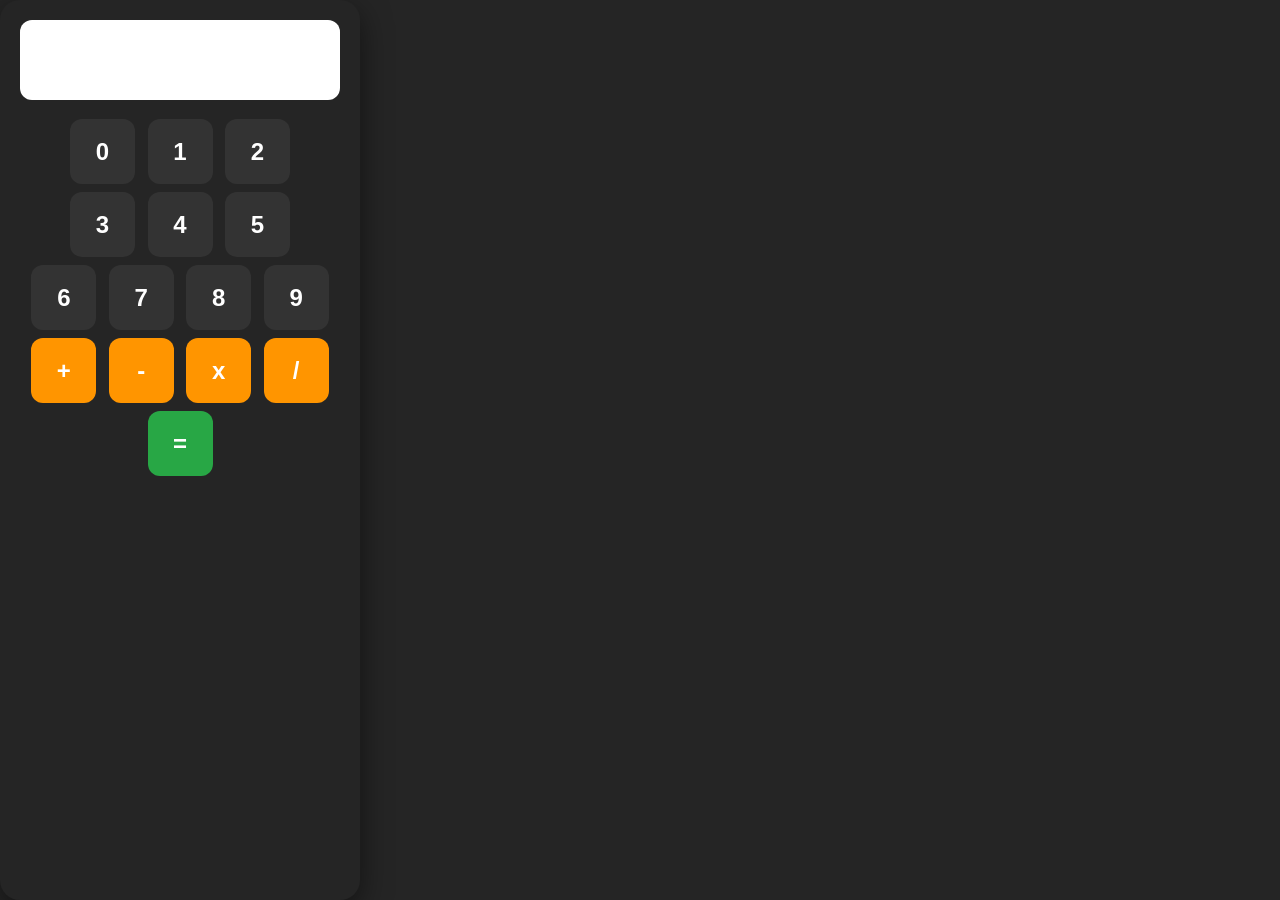
<file: CALCULATOR/index.html>
<!DOCTYPE html>
<html lang="en">
<head>
	<meta charset="UTF-8">
	<meta name="viewport" content="width=device-width, initial-scale=1.0">
	<title>Document</title>
    <link rel="stylesheet" href="style.css">
</head>
<body id="main">
    <p id = "result"></p>
    <button id="0">0</button>
    <button id="1">1</button>
    <button id="2">2</button>
    <br>
    <button id="3">3</button>
    <button id="4">4</button>
    <button id="5">5</button>
    <br>
    <button id="6">6</button>
    <button id="7">7</button>
    <button id="8">8</button>
    <button id="9">9</button>
    <br><br>
    <button id="add">+</button>
    <button id = "sub">-</button>
    <button id = "mul">x</button>
    <button id = "div">/</button>
    <button id="submit">=</button>

    <script src="script.js"></script> 
</body>
</html>
</file>
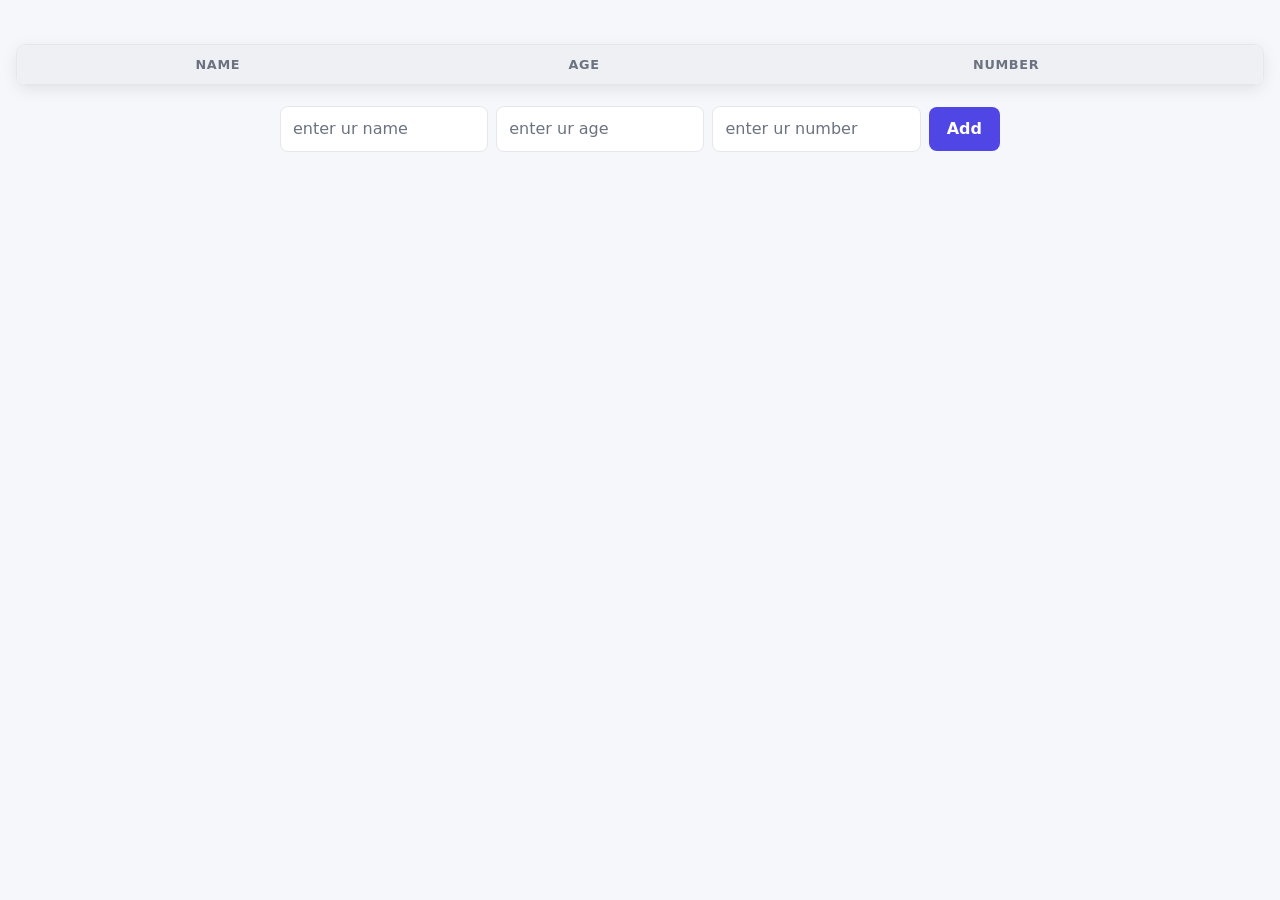
<file: TABLE_MANUPULATION/index.html>
<html lang="en">
    <head>
        <title>Table</title>
    </head>
    <body>
        <link rel="stylesheet" href="style.css">
        <table id="table">
            <thead>
                <tr id="heading" class="data">
                    <th class="data">Name</th>
                    <th class="data">Age</th>
                    <th class="data">Number</th>
                </tr>
            </thead>
            <tbody id="tablebody">
            </tbody>
            <tfoot  id="tablefooter">              
            </tfoot>
        </table>
        <div id="input">
            <input id="name" type="text" placeholder="enter ur name">
            <input id="age" type="number" placeholder="enter ur age">
            <input id="number" type="text" placeholder="enter ur number">
            <button id="submit">Add</button>
        </div>
        <script src="script.js"></script>
    </body>
</html>
</file>
<file: CALCULATOR/style.css>
* {
    margin: 0;
    padding: 0;
    box-sizing: border-box;
}

body {
    min-height: 100vh;

    background: #1e1e1e;

    font-family: Arial, sans-serif;

    display: flex;
    justify-content: center;
    align-items: center;
}


/* Calculator */

#main {
    width: 360px;

    padding: 20px;

    background: #252525;

    border-radius: 20px;

    box-shadow: 0 10px 30px rgba(0, 0, 0, 0.5);

    text-align: center;

    /* IMPORTANT */
    display: block;
}


/* Display */

#result {
    width: 100%;
    height: 80px;

    margin-bottom: 15px;
    padding: 15px;

    background: white;
    color: black;

    border-radius: 12px;

    font-size: 35px;
    font-weight: bold;

    text-align: right;

    overflow: hidden;
}


/* Buttons */

button {
    width: 65px;
    height: 65px;

    margin: 4px;

    border: none;
    border-radius: 12px;

    background: #333;

    color: white;

    font-size: 24px;
    font-weight: bold;

    cursor: pointer;

    transition: 0.15s;
}


/* Numbers */

#0,
#1,
#2,
#3,
#4,
#5,
#6,
#7,
#8,
#9 {
    background: #333;
}


/* Operators */

#add,
#sub,
#mul,
#div {
    background: #ff9500;
}


/* Equal */

#submit {
    background: #28a745;
}


/* Hover */

button:hover {
    filter: brightness(1.2);
}


/* Click */

button:active {
    transform: scale(0.94);
}


/* IMPORTANT:
   Keep your existing <br> elements working */

br {
    display: block;
    content: "";
    margin: 0;
}
</file>
<file: TABLE_MANUPULATION/style.css>
/* style.css */

:root {
  --bg: #f5f7fa;
  --surface: #ffffff;
  --text: #1f2937;
  --muted: #6b7280;
  --border: #e5e7eb;
  --primary: #4f46e5;
  --primary-hover: #4338ca;
  --danger: #dc2626;
  --danger-hover: #b91c1c;
  --head-bg: #eef0f4;
  --row-alt: #f9fafb;
  --radius: 10px;
  --shadow: 0 4px 16px rgba(0, 0, 0, 0.08);
}

@media (prefers-color-scheme: dark) {
  :root {
    --bg: #0f172a;
    --surface: #1e293b;
    --text: #e5e7eb;
    --muted: #94a3b8;
    --border: #334155;
    --primary: #6366f1;
    --primary-hover: #818cf8;
    --head-bg: #273449;
    --row-alt: #223046;
    --shadow: 0 4px 16px rgba(0, 0, 0, 0.4);
  }
}

*,
*::before,
*::after {
  box-sizing: border-box;
}

body {
  margin: 0;
  padding: 24px 16px;
  background: var(--bg);
  color: var(--text);
  font-family: system-ui, -apple-system, "Segoe UI", Roboto, sans-serif;
  line-height: 1.5;
}

h2 {
  margin: 0 0 8px;
  font-weight: 600;
}

.data {
  text-align: center;
  margin: 5px auto;
  max-width: 720px;
  overflow-x: auto; /* table scrolls on small screens */
}

table {
  width: 100%;
  border-collapse: separate;
  border-spacing: 0;
  margin: 20px auto;
  background: var(--surface);
  border: 1px solid var(--border);
  border-radius: var(--radius);
  box-shadow: var(--shadow);
  overflow: hidden;
}

th,
td {
  padding: 12px 16px;
  border-bottom: 1px solid var(--border);
  text-align: center;
}

th {
  background: var(--head-bg);
  font-size: 0.8rem;
  font-weight: 600;
  letter-spacing: 0.05em;
  text-transform: uppercase;
  color: var(--muted);
}

tbody tr:nth-child(even) {
  background: var(--row-alt);
}

tbody tr {
  transition: background 0.15s ease;
}

tbody tr:hover {
  background: var(--head-bg);
}

tfoot td {
  border-bottom: none;
  background: var(--head-bg);
  font-weight: 700;
}

#input {
  display: flex;
  flex-wrap: wrap;
  justify-content: center;
  align-items: center;
  gap: 8px;
  margin: 20px auto 0;
  max-width: 720px;
  text-align: center;
}

input {
  padding: 10px 12px;
  margin: 0;
  min-width: 0;
  flex: 1 1 160px;
  border: 1px solid var(--border);
  border-radius: 8px;
  background: var(--surface);
  color: var(--text);
  font: inherit;
  transition: border-color 0.15s, box-shadow 0.15s;
}

input::placeholder {
  color: var(--muted);
}

input:focus {
  outline: none;
  border-color: var(--primary);
  box-shadow: 0 0 0 3px rgba(99, 102, 241, 0.25);
}

button {
  padding: 10px 18px;
  margin: 0;
  border: none;
  border-radius: 8px;
  background: var(--primary);
  color: #fff;
  font: inherit;
  font-weight: 600;
  cursor: pointer;
  transition: background 0.15s, transform 0.05s;
}

button:hover {
  background: var(--primary-hover);
}

button:active {
  transform: translateY(1px);
}

button:focus-visible {
  outline: 3px solid rgba(99, 102, 241, 0.4);
  outline-offset: 2px;
}

/* Delete buttons inside the table */
td button {
  padding: 6px 12px;
  font-size: 0.85rem;
  background: var(--danger);
}

td button:hover {
  background: var(--danger-hover);
}

@media (max-width: 480px) {
  th,
  td {
    padding: 10px 8px;
    font-size: 0.9rem;
  }

  button {
    flex: 1 1 100%;
  }
}
</file>
